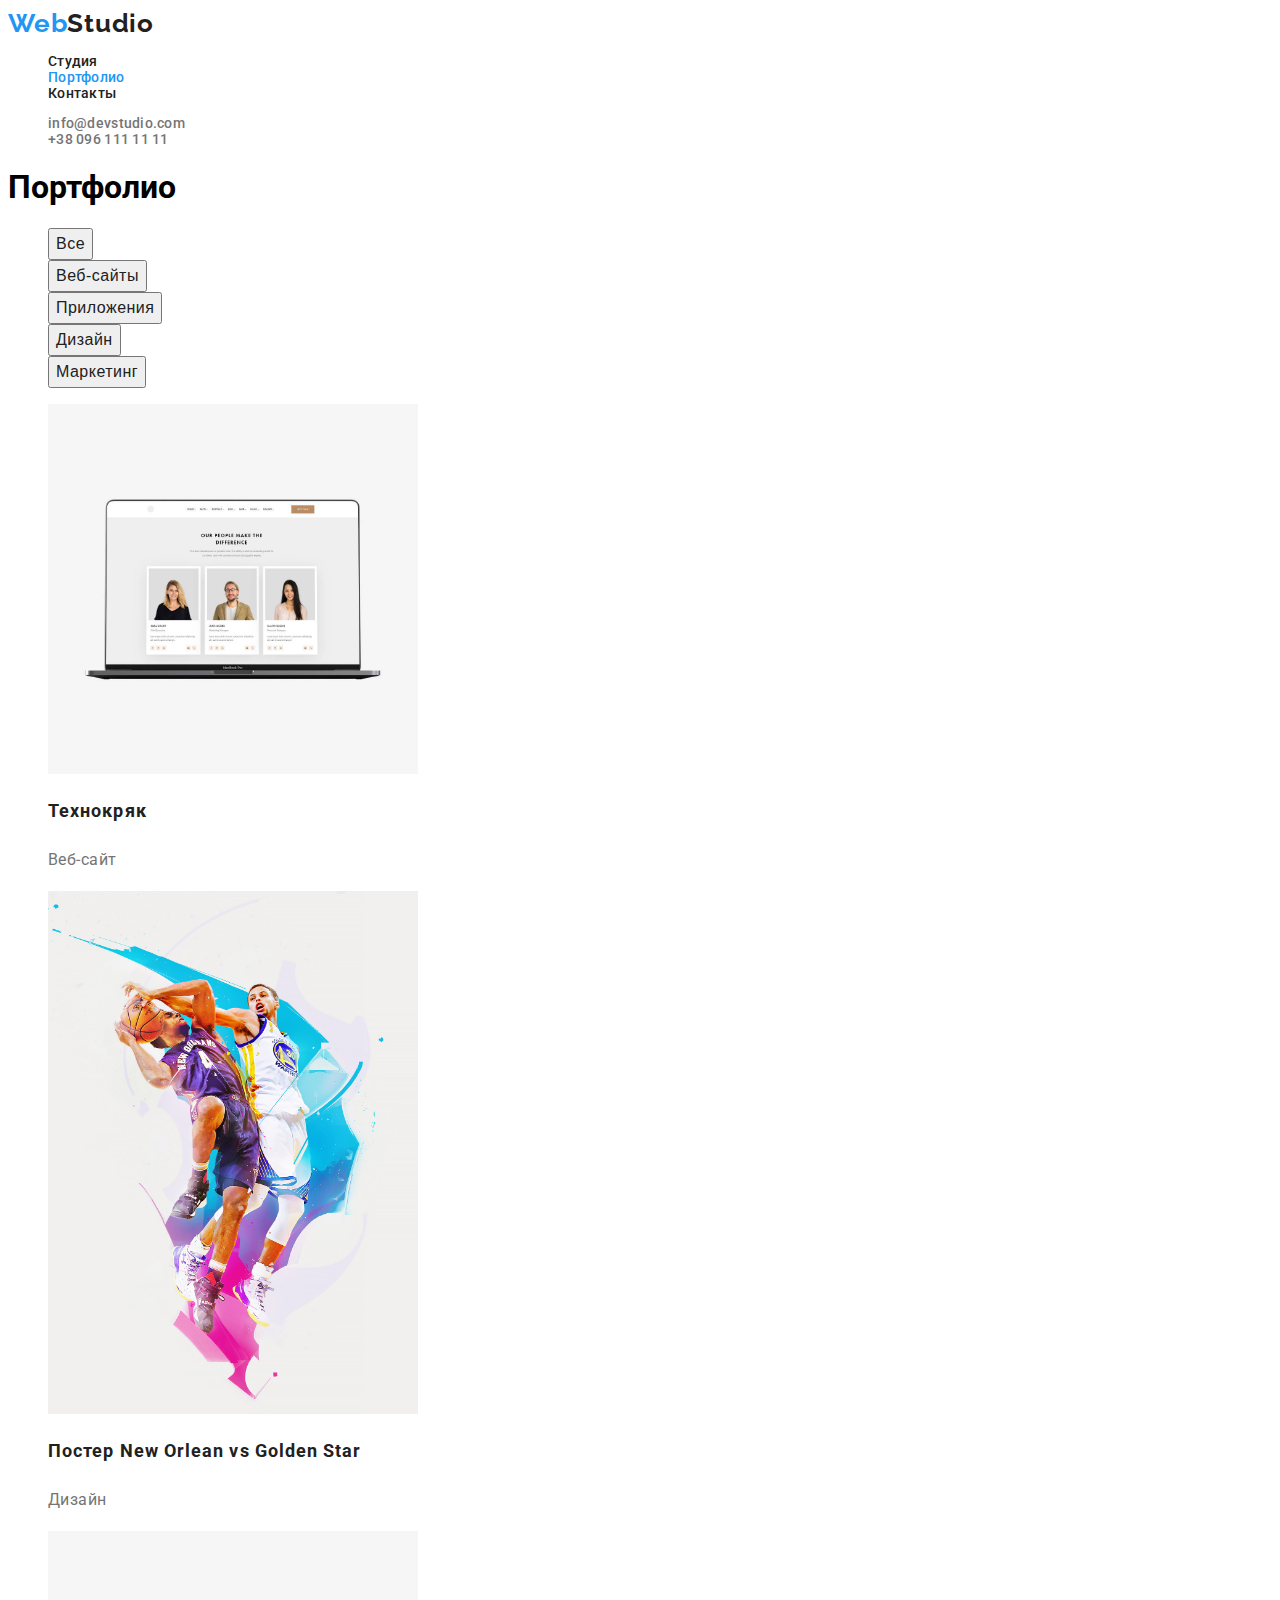
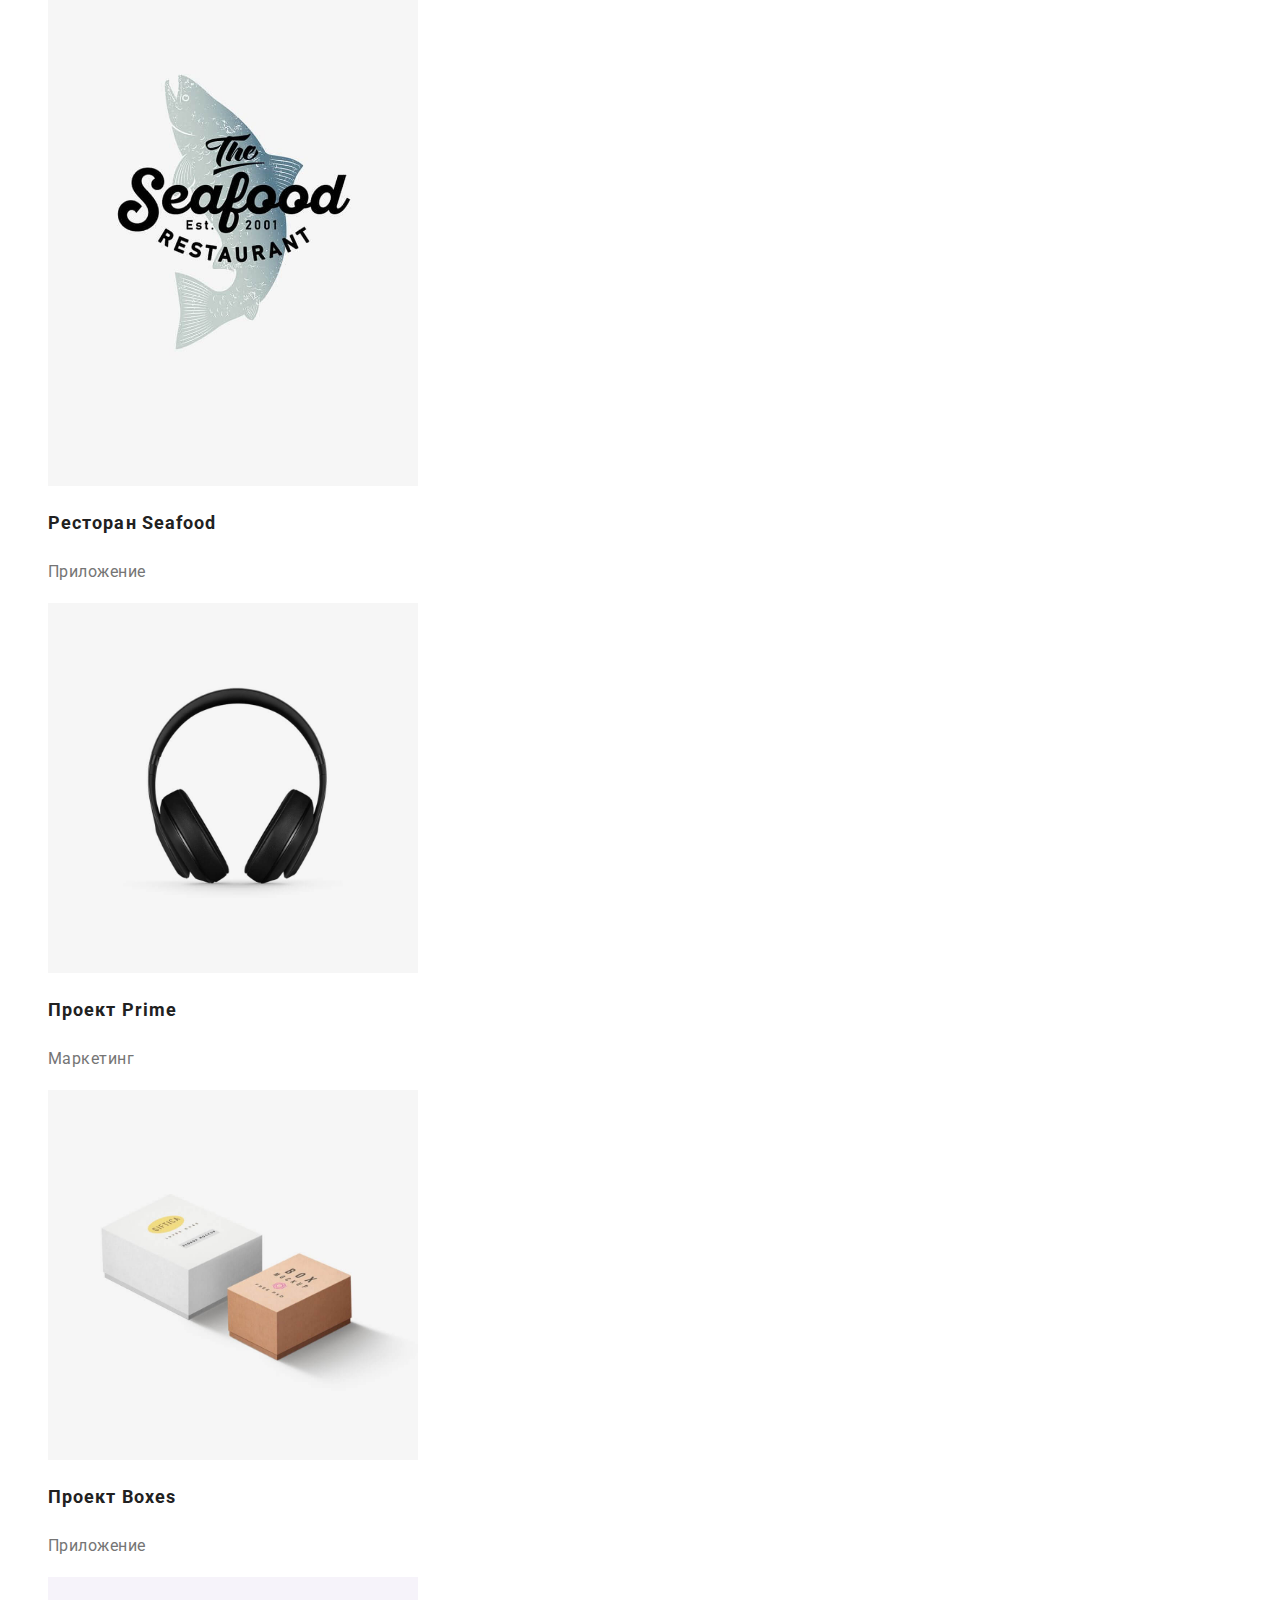
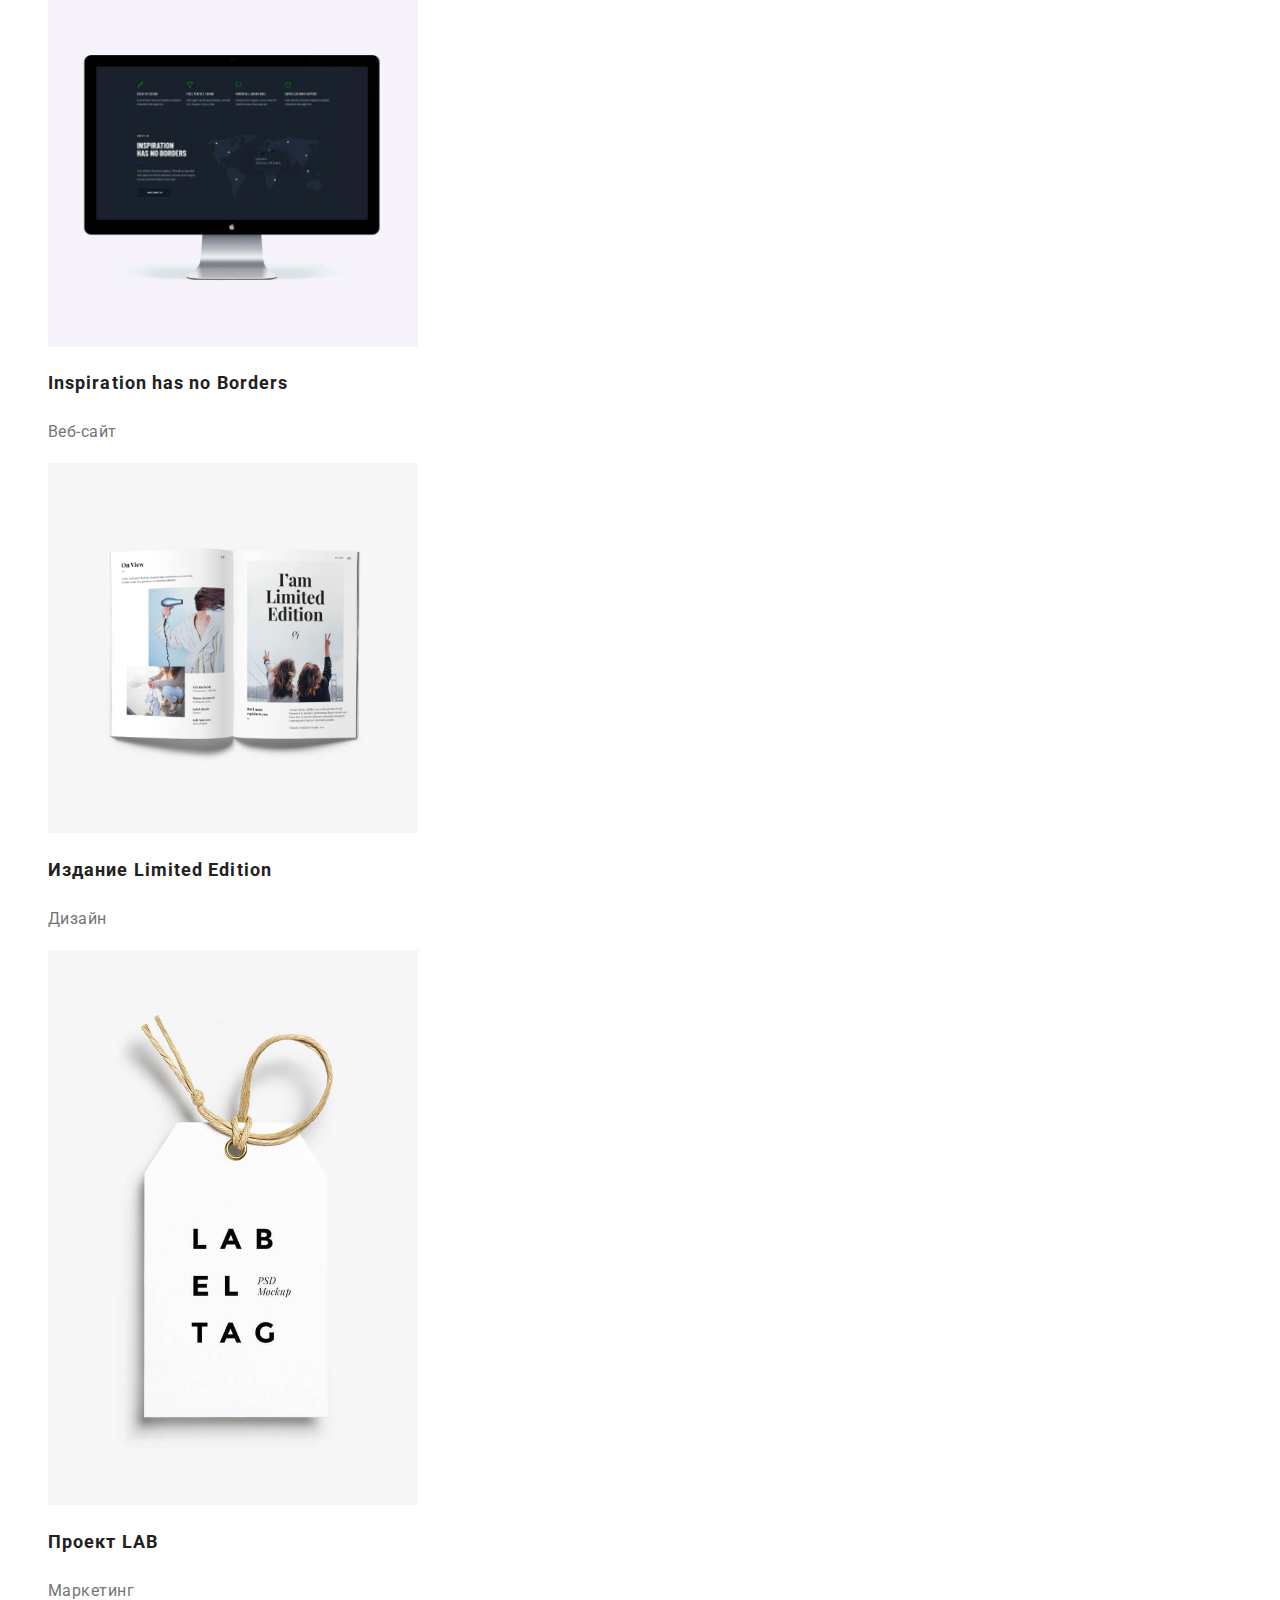
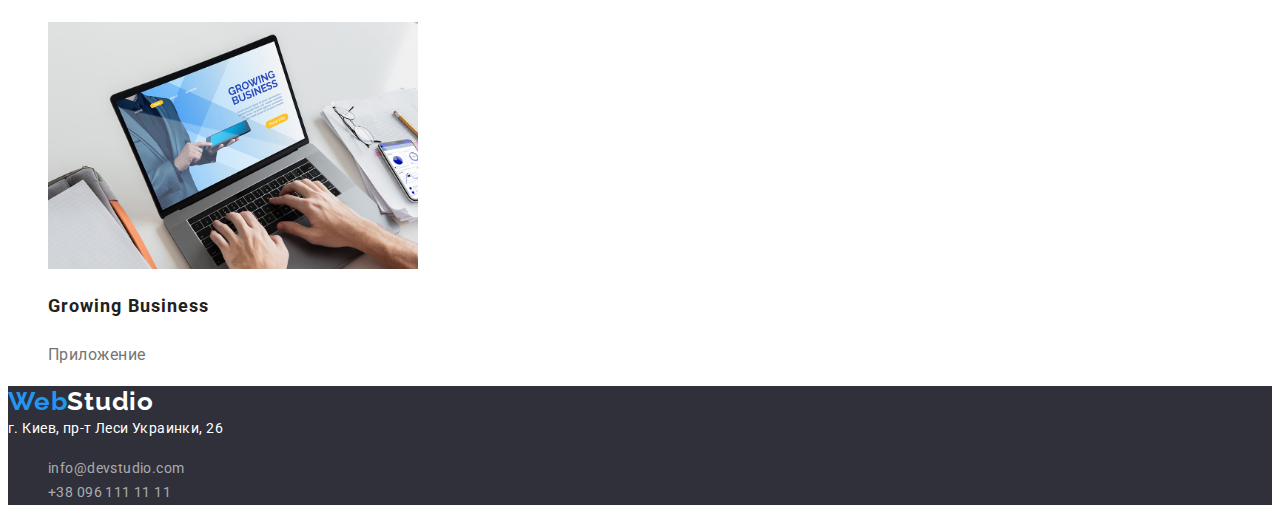
<file: portfolio.html>
<!DOCTYPE html>
<html lang="ru">
<head>
    <meta charset="UTF-8">
    <meta name="viewport" content="width=device-width, initial-scale=1.0">
    <title>WebStudio</title>
    <link rel="stylesheet" href="./CSS/styles.css">
    <link rel="preconnect" href="https://fonts.gstatic.com">
    <link href="https://fonts.googleapis.com/css2?family=Raleway:wght@700&family=Roboto:wght@400;500;700;900&display=swap" 
    rel="stylesheet">
</head>

<body>
    <!--Шапка сайту-->
    <header class="heder">
       <nav class="sait-nav">
            <a class="logo" href="/">Web<span class="logo-color-heder">Studio</span></a>
            <ul class="sait-nav-list">
                <li class="sait-nav-item"><a class="sait-nav-link" href="./index.html">Студия</a></li>
                <li class="sait-nav-item"><a class="sait-nav-link sait-nav-link-current" href="">Портфолио</a></li>
                <li class="sait-nav-item"><a class="sait-nav-link" href="">Контакты</a></li>
            </ul>
       </nav>
        <address class="adress-heder">
            <ul class="adress-heder-list">
                <li class="adress-heder-item"><a class="adress-heder-link" href="mailto:info@devstudio.com">info@devstudio.com</a></li>
                <li class="adress-heder-item"><a class="adress-heder-link" href="tel:+380961111111">+38 096 111 11 11</a></li>
            </ul>
        </address>
    </header>

    <main>
        <h1>Портфолио</h1>
        <ul class="buttons-list">
            <li><button class="buttons-item" type="button">Все</button></li>
            <li><button class="buttons-item" type="button">Веб-сайты</button></li>
            <li><button class="buttons-item" type="button">Приложения</button></li>
            <li><button class="buttons-item" type="button">Дизайн</button></li>
            <li><button class="buttons-item" type="button">Маркетинг</button></li>
        </ul>
        <ul class="card-list">
            <li class="card-item">
                <img class="card-img"
                src="./images/Портфоліо/Технокряк.jpg" 
                alt="Ноутбук"
                width="370" >
                <h2 class="card-titel">Технокряк</h2>
                <p class="card-text">Веб-сайт</p>
            </li>
            <li class="card-item">
                <img class="card-img"
                src="./images/Портфоліо/Постер-New-Orlean-vs-Golden-Star.jpg" 
                alt="Двое мущин играют в баскетбол"
                width="370" >
                <h2 class="card-titel">Постер New Orlean vs Golden Star</h2>
                <p class="card-text">Дизайн</p>
            </li>
            <li class="card-item">
                <img class="card-img"
                src="./images/Портфоліо/Ресторан-Seafood.jpg" 
                alt="Логотип ресторана"
                width="370" >
                <h2 class="card-titel">Ресторан Seafood</h2>
                <p class="card-text">Приложение</p>
            </li>
            <li class="card-item">
                <img class="card-img"
                src="./images/Портфоліо/Проект-Prime.jpg" 
                alt="Наушники"
                width="370" >
                <h2 class="card-titel">Проект Prime</h2>
                <p class="card-text">Маркетинг</p>
            </li>
            <li class="card-item">
                <img class="card-img"
                src="./images/Портфоліо/Проект-Boxes.jpg" 
                alt="Две коробки"
                width="370" >
                <h2 class="card-titel">Проект Boxes</h2>
                <p class="card-text">Приложение</p>
            </li>
            <li class="card-item">
                <img class="card-img"
                src="./images/Портфоліо/Inspiration-has-no-Borders.jpg" 
                alt="Монитор компьютера"
                width="370" >
                <h2 class="card-titel">Inspiration has no Borders</h2>
                <p class="card-text">Веб-сайт</p>
            </li>
            <li class="card-item">
                <img class="card-img"
                src="./images/Портфоліо/Издание-Limited-Edition.jpg" 
                alt="Розвернутый журнал"
                width="370" >
                <h2 class="card-titel">Издание Limited Edition</h2>
                <p class="card-text">Дизайн</p>
            </li>
            <li class="card-item">
                <img class="card-img"
                src="./images/Портфоліо/Проект-LAB.jpg" 
                alt="Ярлык"
                width="370" >
                <h2 class="card-titel">Проект LAB</h2>
                <p class="card-text">Маркетинг</p>
            </li>
            <li class="card-item">
                <img class="card-img"
                src="./images/Портфоліо/Growing-Business.jpg" 
                alt="Человек работает за ноутбуком"
                width="370" >
                <h2 class="card-titel">Growing Business</h2>
                <p class="card-text">Приложение</p>
            </li>
        </ul>
    </main>

    <!--Підвал-->
    <footer class="footer">
        <a class="logo" href="/">Web<span class="logo-footer">Studio</span> </a>
         <address class="adress">
            <a class="adress-street-link" href="https://goo.gl/maps/WcR2exYb3qqgg9U3A">г. Киев, пр-т Леси Украинки, 26</a> 
            <ul class="adress-footer-list">
                <li class="adress-footer-item"><a class="adress-footer-link" href="mailto:info@devstudio.com">info@devstudio.com</a></li>
                <li class="adress-footer-item"><a class="adress-footer-link" href="tel:+380961111111">+38 096 111 11 11</a></li>
            </ul>
         </address>
    </footer>
</body>
</html>
</file>
<file: CSS/styles.css>
:root
{
    --primary-text-color: #212121;/* колір основного тексту */
    --accent-color:  #2196F3;/* колір ховеру */
    --accent-text-color: #757575;/* колір допоміжного тексту */
    --background-color: #F5F4FA;/* колір допоміжного фону */
    --white-color: #ffffff;/* білий */
    --background-primery: #2F303A;

}

body
{
    font-family: 'Roboto', sans-serif;
    background: #ffffff;
}

a
{
    text-decoration: none;
}

ul
{
    list-style: none;
}

.title
{
font-weight: 700;
font-size: 36px;
line-height: 1.167;
text-align: center;
letter-spacing: 0.03em;
color: var(--primary-text-color);
}
/* ==================HEDER================== */
.logo
{
    font-family: 'Raleway', sans-serif;
    font-weight: bold;
    font-size: 26px;
    line-height: 1.192;
    letter-spacing: 0.03em;
    color: var(--accent-color);
}
.logo-color-heder
{
    color: var(--primary-text-color);
}

.heder
{
    font-weight: 500;
    font-size: 14px;
    line-height: 1.143;
    letter-spacing: 0.02em;
}

.sait-nav-link
{  
    color: var(--primary-text-color);
}

.sait-nav-link:hover,
.sait-nav-link:focus,
.sait-nav-link-current
{
    color: var(--accent-color);
}

.adress-heder-link
{
    font-style: normal;
    color: var(--accent-text-color);
}

.adress-heder-link:hover,
.adress-heder-link:focus
{
    color: var(--accent-color);
}
/* ================END HEDER================ */
/* ==================HERO================== */
.hero-section
{
    background: var(--background-primery);
}
.hero-title
{
    font-weight: 900;
    font-size: 44px;
    line-height: 1.364;
    text-align: center;
    letter-spacing: 0.06em;
    text-transform: uppercase;
    color: var(--white-color);

}
.hero-button
{
    font-weight: 700;
    font-size: 16px;
    line-height: 1.875;
    display: flex;
    align-items: center;
    text-align: center;
    letter-spacing: 0.06em;
    color: var(--white-color);
    background: var(--accent-color);
}
/* ================END HERO================ */
/* =============SPECIALIZATION============= */

.specionalization-item-title
{
    font-weight: 700;
    font-size: 14px;
    line-height: 1.143;
    letter-spacing: 0.03em;
    text-transform: uppercase;
    color: var(--primary-text-color)
}
.specionalization-item-text
{
    font-weight: 400;
    font-size: 14px;
    line-height: 1.714;
    letter-spacing: 0.03em;
    color: var(--accent-text-color);
}
/* ===========END SPECIALIZATION=========== */
/* ================COMMANND================ */
.command
{
    background: #F5F4FA;
}
.command-list-name
{
    font-weight: 500;
    font-size: 16px;
    line-height: 1.188;
    text-align: center;
    letter-spacing: 0.03em;
    color: var(--primary-text-color);
}
.command-list-position
{ 
    font-weight: 400;
    font-size: 16px;
    line-height: 1.188;
    text-align: center;
    letter-spacing: 0.03em;
    color: var(--accent-text-color);
}
/* ==============END COMMANND============== */
/* ================FOOTER================ */
.footer
{
    background: var(--background-primery);
}
.logo-footer
{
    color: var(--white-color);
}
.adress-street-link
{
    font-style: normal;
    font-weight: 400;
    font-size: 14px;
    line-height: 1.714;
    letter-spacing: 0.03em;
    color: var(--white-color);
}
.adress-footer-link
{
    font-style: normal;
    font-weight: 400;
    font-size: 14px;
    line-height: 1.714;
    letter-spacing: 0.03em;
    color: rgba(255, 255, 255, 0.6);
}
/* ==============END FOOTER============== */
/* ===============BUTTONS================ */

.buttons-item
{
font-weight: 500;
font-size: 16px;
line-height: 1.625;
text-align: center;
letter-spacing: 0.03em;
color: #212121;
}

.buttons-item:hover,
.buttons-item:focus
{
    background: var(--accent-color);
    color: var(--white-color);
}

/* =============END BUTTONS============== */
/* ===============CARDS================ */

.card-titel
{
    font-weight: 700;
    font-size: 18px;
    line-height: 2;
    letter-spacing: 0.06em;
    color: var(--primary-text-color);
}

.card-text
{
    font-weight: 400;
    font-size: 16px;
    line-height: 1.875;
    letter-spacing: 0.03em;
    color: var(--accent-text-color);
}
</file>
